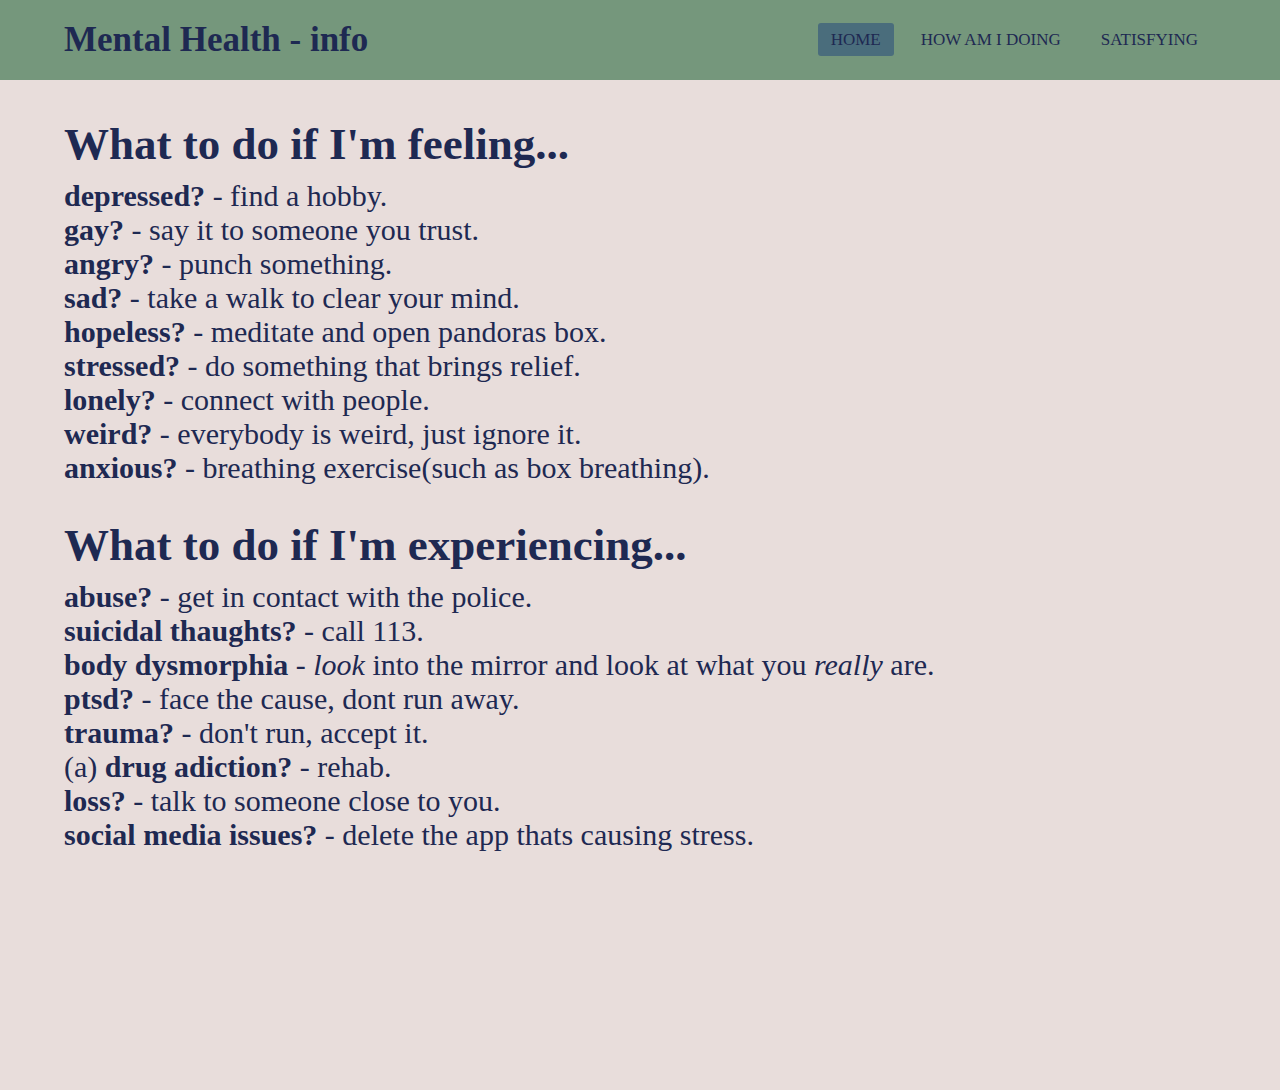
<file: index.html>
<!DOCTYPE html>
<html lang="en">

<head>
    <meta charset="UTF-8">
    <meta name="viewport" content="width=device-width, initial-scale=1.0">
    <title>mental health week project</title>
    <link rel="stylesheet" href="style.css">
</head>

<body style="background-color:#E8DDDB">
    <!--navbar with links to different webpages-->
    <div class="navbar">
        <nav>
            <label class="name">Mental Health - info</label>
            <ul>
                <li><a href="./index.html" class="active">home</a></li>
                <li><a href="./howAmIDoing.html">how am i doing</a></li>
                <li><a href="./satisfying.html">satisfying</a></li>
            </ul>
        </nav>
    </div>
    <!--about me home-->
    <div id="homeAboutMeText">
        <h2 class="tekst">What to do if I'm feeling...</h2>
        <p class="bigTekst">
        <ul class="tekst">
            <li><b>depressed?</b> - find a hobby.</li>
            <li><b>gay?</b> - say it to someone you trust.</li>
            <li><b>angry?</b> - punch something.</li>
            <li><b>sad?</b> - take a walk to clear your mind.</li>
            <li><b>hopeless?</b> - meditate and open pandoras box.</li>
            <li><b>stressed?</b> - do something that brings relief.</li>
            <li><b>lonely?</b> - connect with people.</li>
            <li><b>weird?</b> - everybody is weird, just ignore it.</li>
            <li><b>anxious?</b> - breathing exercise(such as box breathing).</li>
            <li><br></li>
        </ul>

        <h2 class="tekst">What to do if I'm experiencing...</h2>
        <p class="bigTekst"></p>
        <ul class="tekst">
            <li><b>abuse?</b> - get in contact with the police.</li>
            <li><b>suicidal thaughts?</b> - call 113.</li>
            <li><b>body dysmorphia</b> - <i>look</i> into the mirror and look at what you <i>really</i> are.</li>
            <li><b>ptsd?</b> - face the cause, dont run away.</li>
            <li><b>trauma?</b> - don't run, accept it.</li>
            <li>(a) <b>drug adiction?</b> - rehab.</li>
            <li><b>loss?</b> - talk to someone close to you.</li>
            <li><b>social media issues?</b> - delete the app thats causing stress.</li>
            <li><br></li>
            <li><br></li>
            <li><br></li>
            <li><br></li>
            <li><br></li>
            <li><br></li>
            <li><br></li>
        </ul>
        </p>
    </div>


    <!--<div id="imgugaga"> 
        <a href="https://nl.wikipedia.org/wiki/Nederland" target="_blank"><img
        src="img/gugugaga.gif" alt="foto van Nederland" height="400"></a>

        <a href="https://nl.wikipedia.org/wiki/Nederland" target="_blank"><img
            src="img/gaga.gif" alt="foto van Nederland" height="400"></a>
    </div>-->

</body>

</html>
</file>
<file: style.css>
/* rules whole page */
* {
    padding: 0%;
    margin: 0%;
    text-decoration: none;
    list-style: none;
    box-sizing: border-box;
}

body {
    font-family: Georgia;
}

.tekst {
    color: #1E2952;
}

.bigTekst {
    color: #1E2952;
    margin: 1% 0 0 0;
}

/* Navbar */
/*add navbar everywhere*/
.navbar {
    margin: 0 0 80px 0;
    height: 10%;
    width: 100%;
}

nav {
    background: #75977C;
    height: 80px;
    width: 100%;
    position: fixed;
    top: 0;

}

label.name {
    color: #1E2952;
    font-size: 35px;
    line-height: 80px;
    font-weight: bold;
    margin-left: 5%;
}

nav ul {
    float: right;
    margin-right: 5%;
}

nav ul li {
    display: inline-block;
    line-height: 80px;
    margin: 0 5px;
}

nav ul li a {
    color: #1E2952;
    font-size: 17px;
    text-transform: uppercase;
    padding: 7px 13px;
    border-radius: 3px;
}

a.active,
nav a:hover {
    background: #4A6D7C;
    transition: .5s;
}

@media (max-width: 1000px) {
    ul {
        position: fixed;
        width: 100%;
        height: 100vh;
        left: -100%;
    }
}

/* about me home-page */
#homeAboutMeText {
    margin: 3% 0 0 5%;
    font-size: 30px;
    width: 70%;
    float: left;
}

#homeTextBottom {
    margin: 7% 0 0 5%;
    font-size: 30px;
    width: 70%;
    float: left;
    color: #1E2952;
}

#imgugaga {
    float: right;
    margin: 5% 3% 0 0;
    width: 45%;
    height: auto;
}

/* template - page*/
#hobbyText {
    margin: 12% 0 0 5%;
    font-size: 30px;
    width: 40%;
    float: left;
}

/*  template */

#imgsat {
    float: right;
    margin: 5% 5% 0 0;
    width: 45%;
    height: auto;
}

#satisfyinggif1 {
    width: 100%;
    height: auto;
}

#satisfyingtext{
    margin: 7% 0 0 5%;
    font-size: 27px;
    width: 70%;
    float: left;
    position: absolute;
}
</file>
